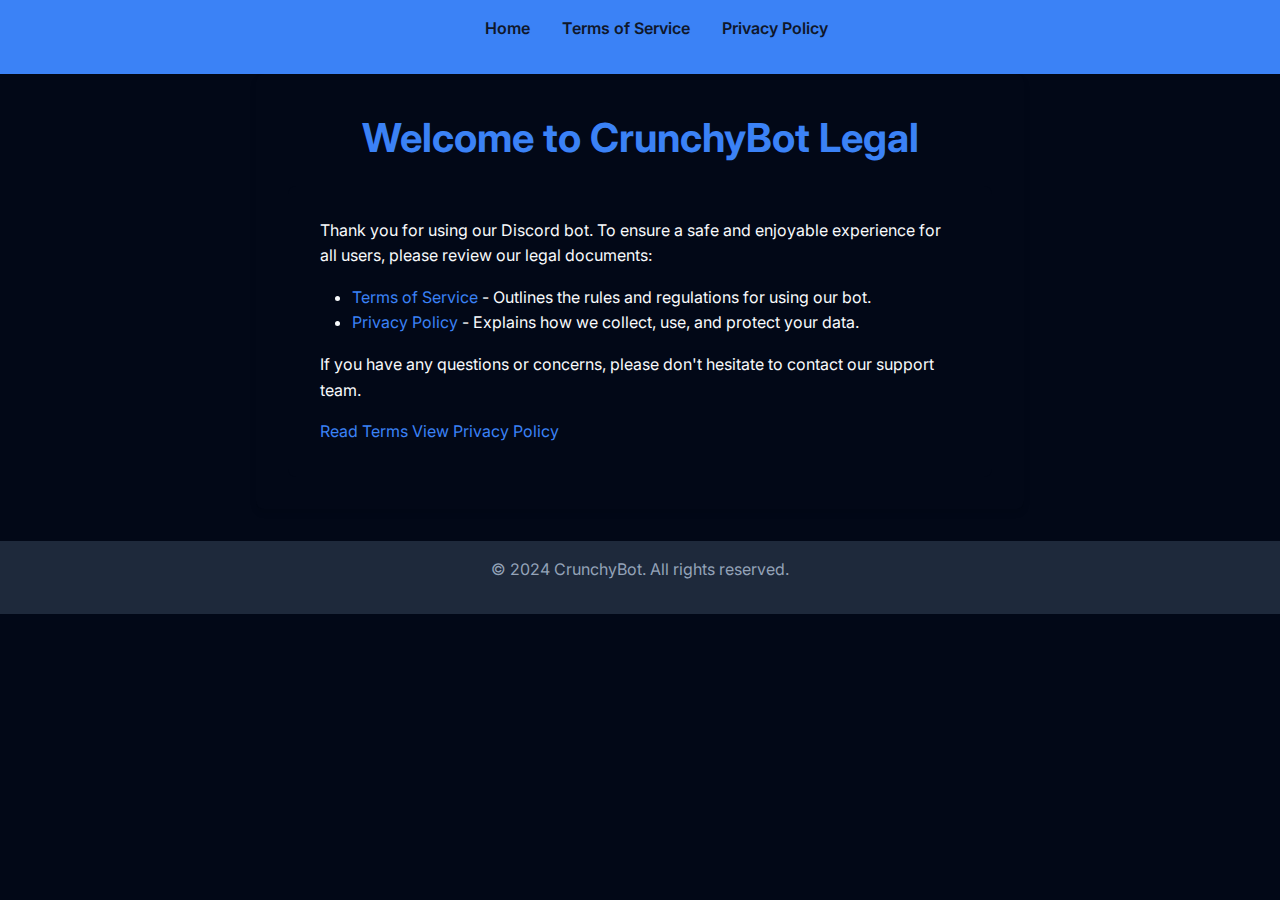
<file: index.html>
<!DOCTYPE html>
<html lang="en">
<head>
    <meta charset="UTF-8">
    <meta name="viewport" content="width=device-width, initial-scale=1.0">
    <title>CrunchyBot Legal - Home</title>
    <link rel="stylesheet" href="styles.css">
    <link href="https://fonts.googleapis.com/css2?family=Inter:wght@400;600;700&display=swap" rel="stylesheet">
</head>
<body class="dark">
    <header>
        <div class="container">
            <nav>
                <ul>
                    <li><a href="index.html">Home</a></li>
                    <li><a href="terms.html">Terms of Service</a></li>
                    <li><a href="privacy.html">Privacy Policy</a></li>
                </ul>
            </nav>
        </div>
    </header>

    <main class="container">
        <section id="home">
            <h1>Welcome to CrunchyBot Legal</h1>
            <div class="content">
                <p>Thank you for using our Discord bot. To ensure a safe and enjoyable experience for all users, please review our legal documents:</p>
                <ul>
                    <li><a href="terms.html">Terms of Service</a> - Outlines the rules and regulations for using our bot.</li>
                    <li><a href="privacy.html">Privacy Policy</a> - Explains how we collect, use, and protect your data.</li>
                </ul>
                <p>If you have any questions or concerns, please don't hesitate to contact our support team.</p>
                <div class="mt-4">
                    <a href="terms.html" class="inline-flex items-center justify-center rounded-md text-sm font-medium ring-offset-background transition-colors focus-visible:outline-none focus-visible:ring-2 focus-visible:ring-ring focus-visible:ring-offset-2 disabled:pointer-events-none disabled:opacity-50 bg-primary text-primary-foreground hover:bg-primary/90 h-10 px-4 py-2 mr-2">Read Terms</a>
                    <a href="privacy.html" class="inline-flex items-center justify-center rounded-md text-sm font-medium ring-offset-background transition-colors focus-visible:outline-none focus-visible:ring-2 focus-visible:ring-ring focus-visible:ring-offset-2 disabled:pointer-events-none disabled:opacity-50 bg-secondary text-secondary-foreground hover:bg-secondary/80 h-10 px-4 py-2">View Privacy Policy</a>
                </div>
            </div>
        </section>
    </main>

    <footer>
        <div class="container">
            <p>&copy; 2024 CrunchyBot. All rights reserved.</p>
        </div>
    </footer>
</body>
</html>
</file>
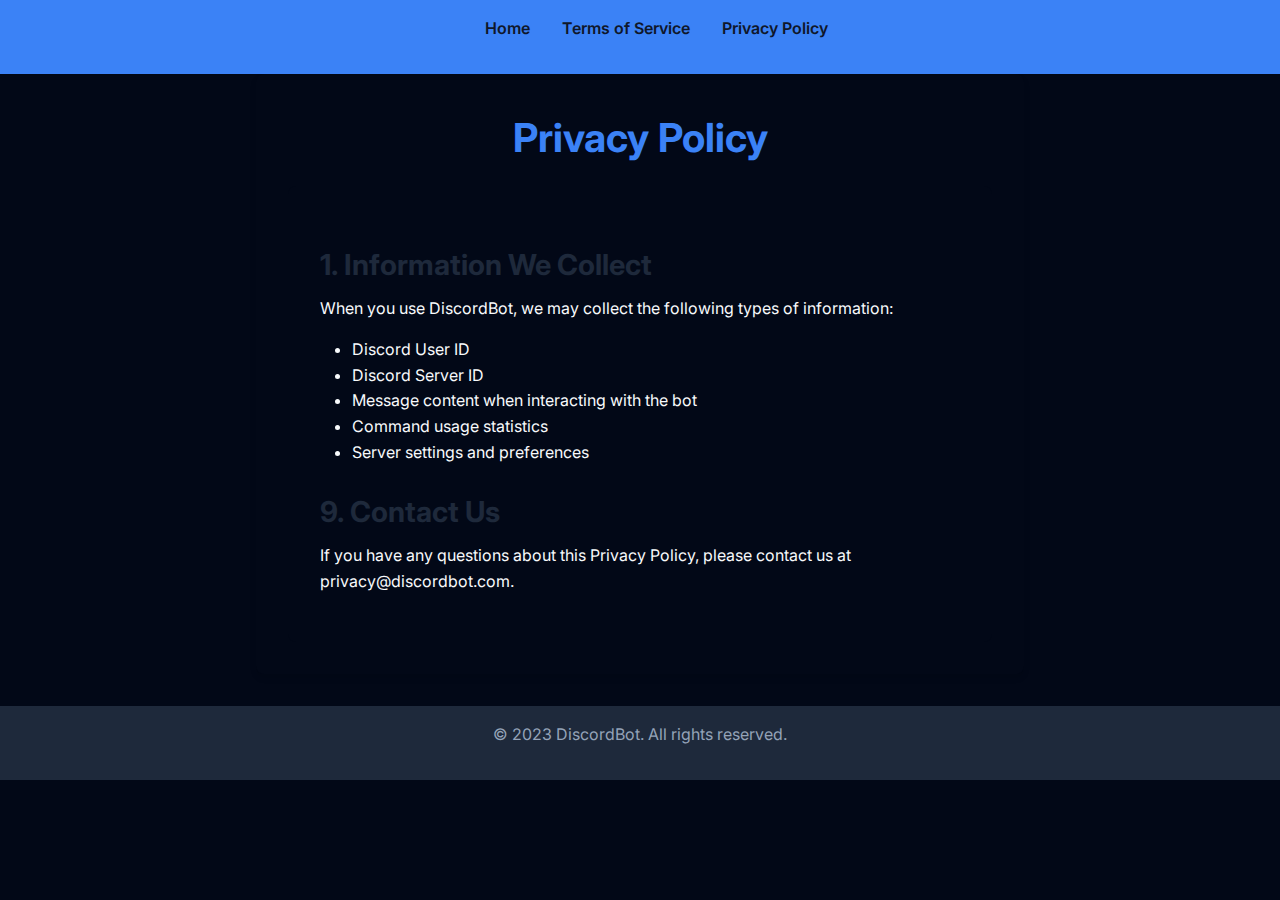
<file: privacy.html>
<!DOCTYPE html>
<html lang="en">
<head>
    <meta charset="UTF-8">
    <meta name="viewport" content="width=device-width, initial-scale=1.0">
    <title>DiscordBot - Privacy Policy</title>
    <link rel="stylesheet" href="styles.css">
    <link href="https://fonts.googleapis.com/css2?family=Inter:wght@400;600;700&display=swap" rel="stylesheet">
</head>
<body class="dark">
    <header>
        <div class="container">
            <nav>
                <ul>
                    <li><a href="index.html">Home</a></li>
                    <li><a href="terms.html">Terms of Service</a></li>
                    <li><a href="privacy.html">Privacy Policy</a></li>
                </ul>
            </nav>
        </div>
    </header>

    <main class="container">
        <section id="privacy">
            <h1>Privacy Policy</h1>
            <div class="content">
                <h2>1. Information We Collect</h2>
                <p>When you use DiscordBot, we may collect the following types of information:</p>
                <ul>
                    <li>Discord User ID</li>
                    <li>Discord Server ID</li>
                    <li>Message content when interacting with the bot</li>
                    <li>Command usage statistics</li>
                    <li>Server settings and preferences</li>
                </ul>

                <!-- Include all other sections from the previous privacy.html -->

                <h2>9. Contact Us</h2>
                <p>If you have any questions about this Privacy Policy, please contact us at privacy@discordbot.com.</p>
            </div>
        </section>
    </main>

    <footer>
        <div class="container">
            <p>&copy; 2023 DiscordBot. All rights reserved.</p>
        </div>
    </footer>
</body>
</html>
</file>
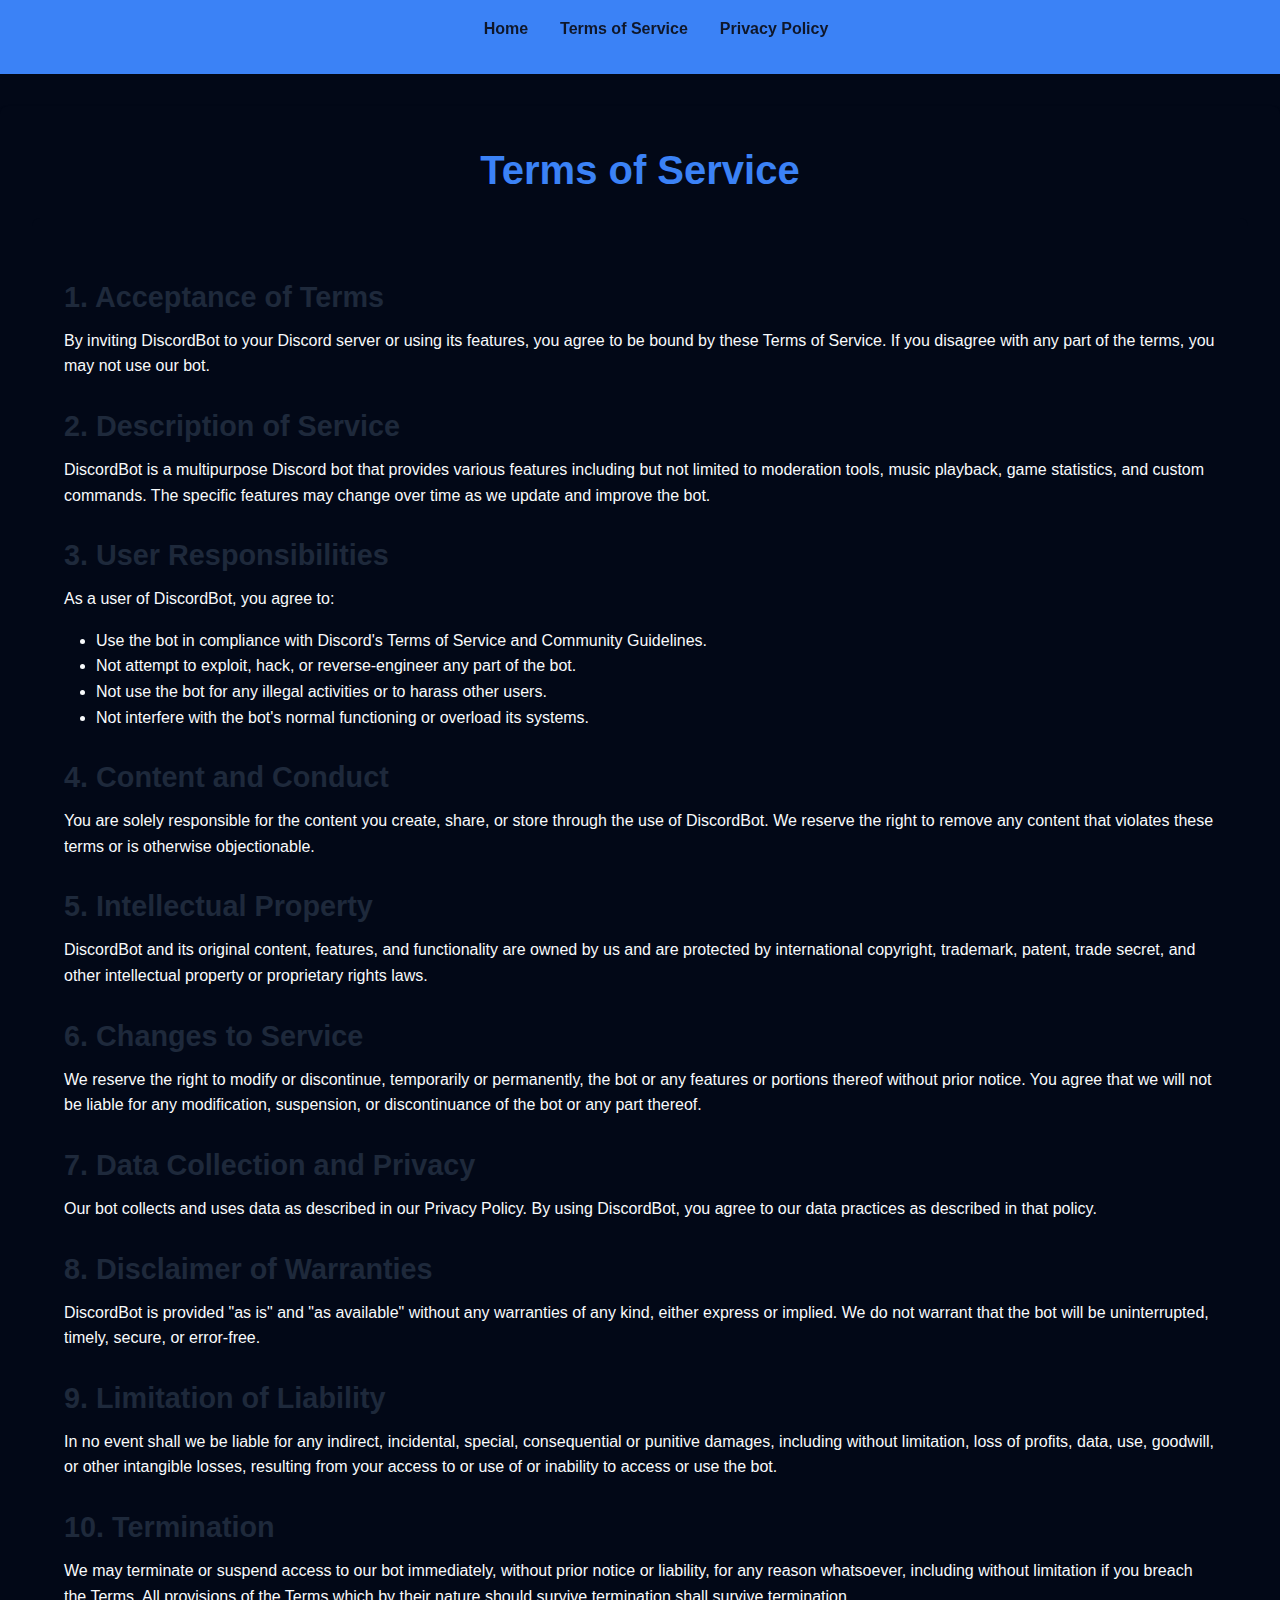
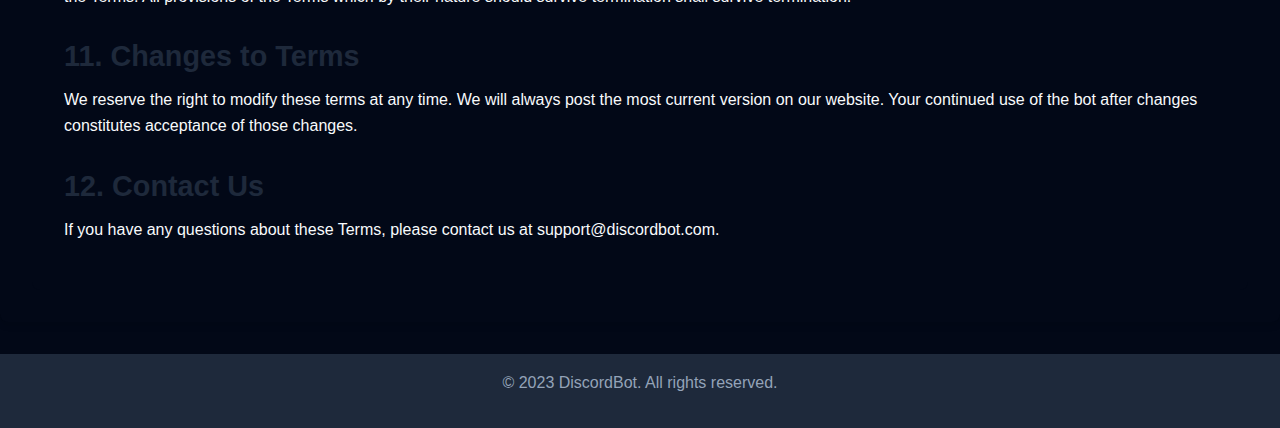
<file: terms.html>
<!DOCTYPE html>
<html lang="en">
<head>
    <meta charset="UTF-8">
    <meta name="viewport" content="width=device-width, initial-scale=1.0">
    <title>DiscordBot - Terms of Service</title>
    <link rel="stylesheet" href="styles.css">
</head>
<body>
    <header>
        <nav>
            <ul>
                <li><a href="index.html">Home</a></li>
                <li><a href="terms.html">Terms of Service</a></li>
                <li><a href="privacy.html">Privacy Policy</a></li>
            </ul>
        </nav>
    </header>

    <main>
        <section id="terms">
            <h1>Terms of Service</h1>
            <div class="content">
                <h2>1. Acceptance of Terms</h2>
                <p>By inviting DiscordBot to your Discord server or using its features, you agree to be bound by these Terms of Service. If you disagree with any part of the terms, you may not use our bot.</p>

                <h2>2. Description of Service</h2>
                <p>DiscordBot is a multipurpose Discord bot that provides various features including but not limited to moderation tools, music playback, game statistics, and custom commands. The specific features may change over time as we update and improve the bot.</p>

                <h2>3. User Responsibilities</h2>
                <p>As a user of DiscordBot, you agree to:</p>
                <ul>
                    <li>Use the bot in compliance with Discord's Terms of Service and Community Guidelines.</li>
                    <li>Not attempt to exploit, hack, or reverse-engineer any part of the bot.</li>
                    <li>Not use the bot for any illegal activities or to harass other users.</li>
                    <li>Not interfere with the bot's normal functioning or overload its systems.</li>
                </ul>

                <h2>4. Content and Conduct</h2>
                <p>You are solely responsible for the content you create, share, or store through the use of DiscordBot. We reserve the right to remove any content that violates these terms or is otherwise objectionable.</p>

                <h2>5. Intellectual Property</h2>
                <p>DiscordBot and its original content, features, and functionality are owned by us and are protected by international copyright, trademark, patent, trade secret, and other intellectual property or proprietary rights laws.</p>

                <h2>6. Changes to Service</h2>
                <p>We reserve the right to modify or discontinue, temporarily or permanently, the bot or any features or portions thereof without prior notice. You agree that we will not be liable for any modification, suspension, or discontinuance of the bot or any part thereof.</p>

                <h2>7. Data Collection and Privacy</h2>
                <p>Our bot collects and uses data as described in our Privacy Policy. By using DiscordBot, you agree to our data practices as described in that policy.</p>

                <h2>8. Disclaimer of Warranties</h2>
                <p>DiscordBot is provided "as is" and "as available" without any warranties of any kind, either express or implied. We do not warrant that the bot will be uninterrupted, timely, secure, or error-free.</p>

                <h2>9. Limitation of Liability</h2>
                <p>In no event shall we be liable for any indirect, incidental, special, consequential or punitive damages, including without limitation, loss of profits, data, use, goodwill, or other intangible losses, resulting from your access to or use of or inability to access or use the bot.</p>

                <h2>10. Termination</h2>
                <p>We may terminate or suspend access to our bot immediately, without prior notice or liability, for any reason whatsoever, including without limitation if you breach the Terms. All provisions of the Terms which by their nature should survive termination shall survive termination.</p>

                <h2>11. Changes to Terms</h2>
                <p>We reserve the right to modify these terms at any time. We will always post the most current version on our website. Your continued use of the bot after changes constitutes acceptance of those changes.</p>

                <h2>12. Contact Us</h2>
                <p>If you have any questions about these Terms, please contact us at support@discordbot.com.</p>
            </div>
        </section>
    </main>

    <footer>
        <p>&copy; 2023 DiscordBot. All rights reserved.</p>
    </footer>
</body>
</html>
</file>
<file: styles.css>
:root {
    --background: 222.2 84% 4.9%;
    --foreground: 210 40% 98%;
    --card: 222.2 84% 4.9%;
    --card-foreground: 210 40% 98%;
    --popover: 222.2 84% 4.9%;
    --popover-foreground: 210 40% 98%;
    --primary: 217.2 91.2% 59.8%;
    --primary-foreground: 222.2 47.4% 11.2%;
    --secondary: 217.2 32.6% 17.5%;
    --secondary-foreground: 210 40% 98%;
    --muted: 217.2 32.6% 17.5%;
    --muted-foreground: 215 20.2% 65.1%;
    --accent: 217.2 32.6% 17.5%;
    --accent-foreground: 210 40% 98%;
    --destructive: 0 62.8% 30.6%;
    --destructive-foreground: 210 40% 98%;
    --border: 217.2 32.6% 17.5%;
    --input: 217.2 32.6% 17.5%;
    --ring: 224.3 76.3% 48%;
  }
  
  .dark {
    --background: 222.2 84% 4.9%;
    --foreground: 210 40% 98%;
    --card: 222.2 84% 4.9%;
    --card-foreground: 210 40% 98%;
    --popover: 222.2 84% 4.9%;
    --popover-foreground: 210 40% 98%;
    --primary: 217.2 91.2% 59.8%;
    --primary-foreground: 222.2 47.4% 11.2%;
    --secondary: 217.2 32.6% 17.5%;
    --secondary-foreground: 210 40% 98%;
    --muted: 217.2 32.6% 17.5%;
    --muted-foreground: 215 20.2% 65.1%;
    --accent: 217.2 32.6% 17.5%;
    --accent-foreground: 210 40% 98%;
    --destructive: 0 62.8% 30.6%;
    --destructive-foreground: 210 40% 98%;
    --border: 217.2 32.6% 17.5%;
    --input: 217.2 32.6% 17.5%;
    --ring: 224.3 76.3% 48%;
  }
  
  * {
    margin: 0;
    padding: 0;
    box-sizing: border-box;
  }
  
  body {
    font-family: 'Inter', sans-serif;
    line-height: 1.6;
    color: hsl(var(--foreground));
    background-color: hsl(var(--background));
  }
  
  .container {
    max-width: 800px;
    margin: 0 auto;
    padding: 0 1rem;
  }
  
  header {
    background-color: hsl(var(--primary));
    padding: 1rem 0;
    position: sticky;
    top: 0;
    z-index: 1000;
    box-shadow: 0 2px 4px rgba(0, 0, 0, 0.1);
  }
  
  nav ul {
    display: flex;
    justify-content: center;
    list-style-type: none;
  }
  
  nav ul li {
    margin: 0 1rem;
  }
  
  nav ul li a {
    color: hsl(var(--primary-foreground));
    text-decoration: none;
    font-weight: 600;
    transition: color 0.3s ease;
  }
  
  nav ul li a:hover {
    color: hsl(var(--accent-foreground));
  }
  
  main {
    margin: 2rem 0;
  }
  
  section {
    background-color: hsl(var(--card));
    border-radius: 8px;
    padding: 2rem;
    margin-bottom: 2rem;
    box-shadow: 0 4px 6px rgba(0, 0, 0, 0.1);
  }
  
  h1 {
    color: hsl(var(--primary));
    margin-bottom: 1rem;
    text-align: center;
    font-size: 2.5rem;
  }
  
  h2 {
    color: hsl(var(--secondary));
    margin-top: 1.5rem;
    margin-bottom: 0.5rem;
    font-size: 1.8rem;
  }
  
  p {
    margin-bottom: 1rem;
  }
  
  ul {
    margin-bottom: 1rem;
    padding-left: 2rem;
  }
  
  a {
    color: hsl(var(--primary));
    text-decoration: none;
    transition: color 0.3s ease;
  }
  
  a:hover {
    color: hsl(var(--accent));
    text-decoration: underline;
  }
  
  footer {
    text-align: center;
    padding: 1rem 0;
    background-color: hsl(var(--muted));
    color: hsl(var(--muted-foreground));
  }
  
  .content {
    background-color: hsl(var(--card));
    border-radius: 8px;
    padding: 2rem;
    margin-top: 1rem;
  }
  
  @media (max-width: 600px) {
    nav ul {
      flex-direction: column;
      align-items: center;
    }
  
    nav ul li {
      margin: 0.5rem 0;
    }
  
    section {
      padding: 1rem;
    }
  }
</file>
